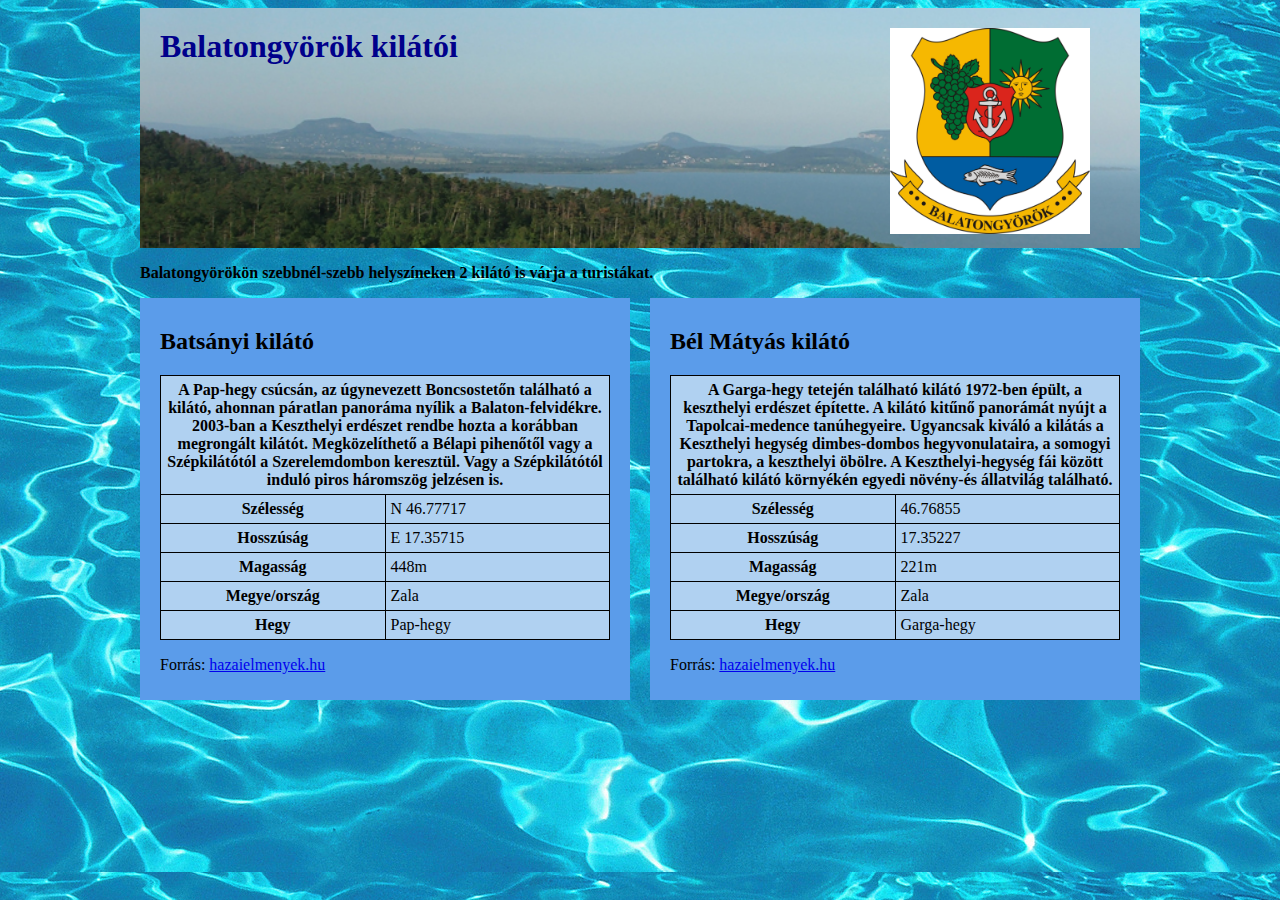
<file: balatongyorok/balatongyorok.html>
<!DOCTYPE html>
<html>

<head>
    <meta charset="UTF-8">
    <title>Balatongyörök kilátói</title>
    <link href='balatongyorok.css' type='text/css' rel='stylesheet'>
</head>

<body>
    <div class="content">
        <div class="header">
            <img class="cimer" src="cimer.jpg" />
            <h1>Balatongyörök kilátói</h1>
        </div>
        <p>
            <b>Balatongyörökön szebbnél-szebb helyszíneken 2 kilátó is várja a turistákat.</b>
        </p>

        <div class="panel align-left">

            <h2>Batsányi kilátó</h2>

            <table>
                <tr>
                    <td colspan="2">A Pap-hegy csúcsán, az úgynevezett Boncsostetőn található a kilátó, ahonnan páratlan panoráma nyílik
                        a Balaton-felvidékre. 2003-ban a Keszthelyi erdészet rendbe hozta a korábban megrongált kilátót.
                        Megközelíthető a Bélapi pihenőtől vagy a Szépkilátótól a Szerelemdombon keresztül. Vagy a Szépkilátótól
                        induló piros háromszög jelzésen is.
                    </td>
                </tr>
                <tr>
                    <td>Szélesség</td>
                    <td>N 46.77717 </td>
                </tr>
                <tr>
                    <td>Hosszúság</td>
                    <td>E 17.35715</td>
                </tr>
                <tr>
                    <td>Magasság</td>
                    <td>448m</td>
                </tr>
                <tr>
                    <td>Megye/ország</td>
                    <td>Zala</td>
                </tr>
                <tr>
                    <td>Hegy</td>
                    <td>Pap-hegy</td>
                </tr>
            </table>

            <p>Forrás:
                <a href="http://hazaielmenyek.hu" target="_blank">hazaielmenyek.hu</a>
            </p>

        </div>

        <div class="panel align-right">

            <h2>Bél Mátyás kilátó</h2>

            <table>
                <tr>
                    <td colspan="2">A Garga-hegy tetején található kilátó 1972-ben épült, a keszthelyi erdészet építette. A kilátó kitűnő
                        panorámát nyújt a Tapolcai-medence tanúhegyeire. Ugyancsak kiváló a kilátás a Keszthelyi hegység
                        dimbes-dombos hegyvonulataira, a somogyi partokra, a keszthelyi öbölre. A Keszthelyi-hegység fái
                        között található kilátó környékén egyedi növény-és állatvilág található.</td>
                </tr>
                <tr>
                    <td>Szélesség</td>
                    <td>46.76855</td>
                </tr>
                <tr>
                    <td>Hosszúság</td>
                    <td>17.35227</td>
                </tr>
                <tr>
                    <td>Magasság</td>
                    <td>221m</td>
                </tr>
                <tr>
                    <td>Megye/ország</td>
                    <td>Zala</td>
                </tr>
                <tr>
                    <td>Hegy</td>
                    <td>Garga-hegy</td>
                </tr>
            </table>

            <p>Forrás:
                <a href="http://hazaielmenyek.hu" target="_blank">hazaielmenyek.hu</a>
            </p>

        </div>

    </div>
</body>

</html>
</file>
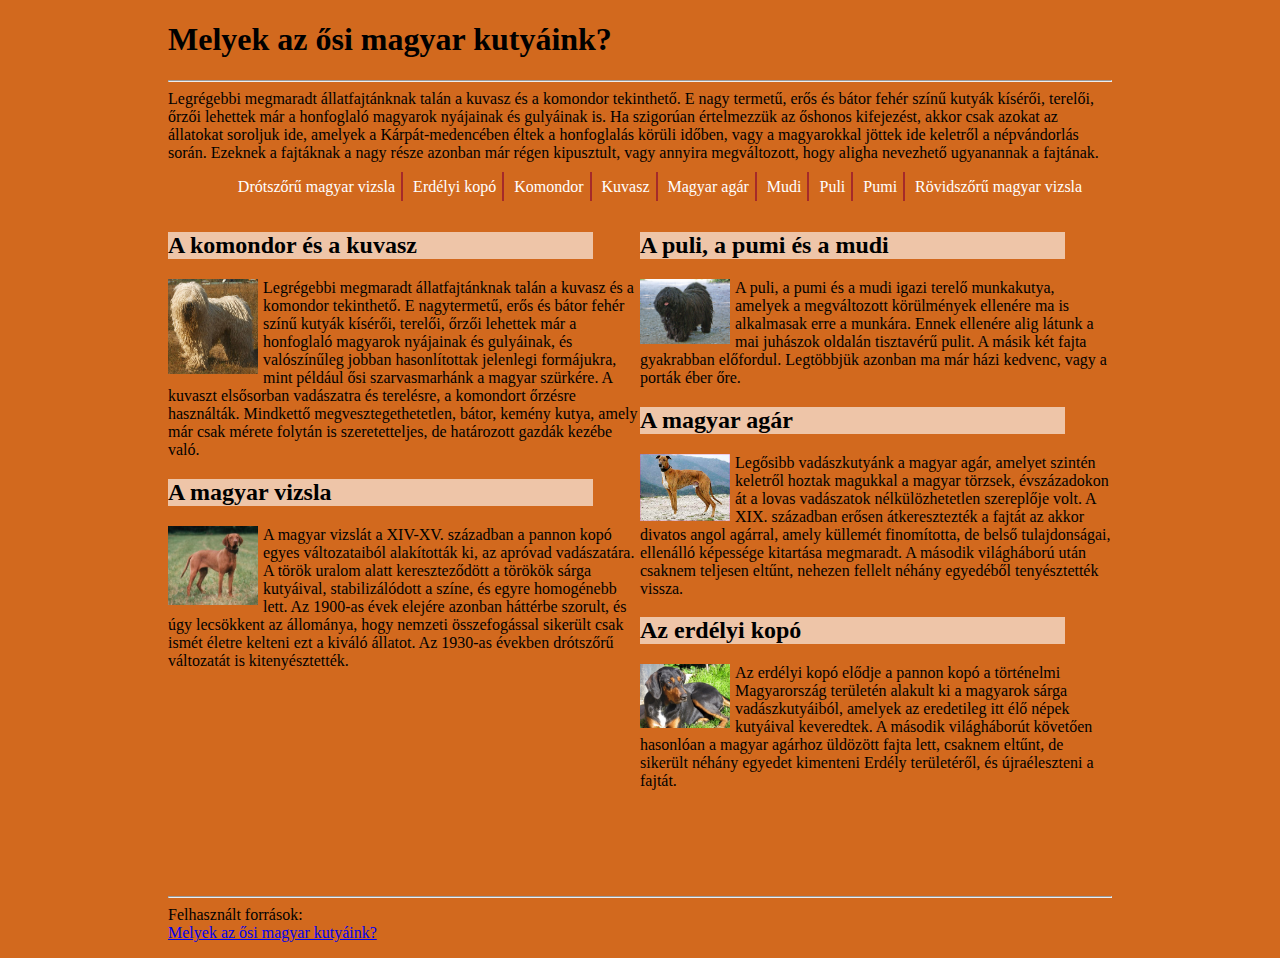
<file: kutya/magyarkutyak.html>
<!DOCTYPE html>
<html lang="hu">
<head>
    <meta charset="UTF-8">
    <link rel="stylesheet" href="magyarkutyak.css">
    <title>Magyarországi kutyafajták</title>
</head>
<body>
    <p>
        <h1>Melyek az ősi magyar kutyáink?</h1><hr>

Legrégebbi megmaradt állatfajtánknak talán a kuvasz és a komondor tekinthető. E nagy termetű, erős és bátor fehér színű kutyák kísérői, terelői, őrzői lehettek már a honfoglaló magyarok nyájainak és gulyáinak is.

Ha szigorúan értelmezzük az őshonos kifejezést, akkor csak azokat az állatokat soroljuk ide, amelyek a Kárpát-medencében éltek a honfoglalás körüli időben, vagy a magyarokkal jöttek ide keletről a népvándorlás során. Ezeknek a fajtáknak a nagy része azonban már régen kipusztult, vagy annyira megváltozott, hogy aligha nevezhető ugyanannak a fajtának.

<ul id="menü">
    <li class="menül">Drótszőrű magyar vizsla</li>
    <li class="menül">Erdélyi kopó</li>
    <li class="menül">Komondor</li>
    <li class="menül">Kuvasz</li>
    <li class="menül">Magyar agár</li>
    <li class="menül">Mudi</li>
    <li class="menül">Puli</li>
    <li class="menül">Pumi</li>
    <li id="menüu">Rövidszőrű magyar vizsla</li>
</ul>
<div id="bal">
<h2>A komondor és a kuvasz</h2>
<img src="komondor.jpg" id="komondor" class="kutya">
Legrégebbi megmaradt állatfajtánknak talán a kuvasz és a komondor tekinthető. E nagytermetű, erős és bátor fehér színű kutyák kísérői, terelői, őrzői lehettek már a honfoglaló magyarok nyájainak és gulyáinak, és valószínűleg jobban hasonlítottak jelenlegi formájukra, mint például ősi szarvasmarhánk a magyar szürkére. A kuvaszt elsősorban vadászatra és terelésre, a komondort őrzésre használták. Mindkettő megvesztegethetetlen, bátor, kemény kutya, amely már csak mérete folytán is szeretetteljes, de határozott gazdák kezébe való.

<h2>A magyar vizsla</h2>
<img src="vizsla.jpg" id="vizsla" class="kutya">
A magyar vizslát a XIV-XV. században a pannon kopó egyes változataiból alakították ki, az apróvad vadászatára. A török uralom alatt kereszteződött a törökök sárga kutyáival, stabilizálódott a színe, és egyre homogénebb lett. Az 1900-as évek elejére azonban háttérbe szorult, és úgy lecsökkent az állománya, hogy nemzeti összefogással sikerült csak ismét életre kelteni ezt a kiváló állatot. Az 1930-as években drótszőrű változatát is kitenyésztették.
</div>
<div id="jobb">
<h2>A puli, a pumi és a mudi</h2>
<img src="puli.jpg" id="puli" class="kutya">
A puli, a pumi és a mudi igazi terelő munkakutya, amelyek a megváltozott körülmények ellenére ma is alkalmasak erre a munkára. Ennek ellenére alig látunk a mai juhászok oldalán tisztavérű pulit. A másik két fajta gyakrabban előfordul. Legtöbbjük azonban ma már házi kedvenc, vagy a porták éber őre.

<h2>A magyar agár</h2>
<img src="agar.jpg" id="agar" class="kutya">
Legősibb vadászkutyánk a magyar agár, amelyet szintén keletről hoztak magukkal a magyar törzsek, évszázadokon át a lovas vadászatok nélkülözhetetlen szereplője volt. A XIX. században erősen átkeresztezték a fajtát az akkor divatos angol agárral, amely küllemét finomította, de belső tulajdonságai, ellenálló képessége kitartása megmaradt. A második világháború után csaknem teljesen eltűnt, nehezen fellelt néhány egyedéből tenyésztették vissza.

<h2>Az erdélyi kopó</h2>
<img src="kopo.jpg" id="kopo" class="kutya">
Az erdélyi kopó elődje a pannon kopó a történelmi Magyarország területén alakult ki a magyarok sárga vadászkutyáiból, amelyek az eredetileg itt élő népek kutyáival keveredtek. A második világháborút követően hasonlóan a magyar agárhoz üldözött fajta lett, csaknem eltűnt, de sikerült néhány egyedet kimenteni Erdély területéről, és újraéleszteni a fajtát.
</div>

<footer>
    <hr>
Felhasznált források:<br>
<a href="http://www.haziallat.hu/kutya/kutyafajtak/oshonos-kutyaink-kuvasz-komondor-magyar-vizsla-puli-pumi-mudi-magyar-agar-erdelyi-kopo/2235/">Melyek az ősi magyar kutyáink?</a>

</footer>
    </p>
</body>
</html>
</file>
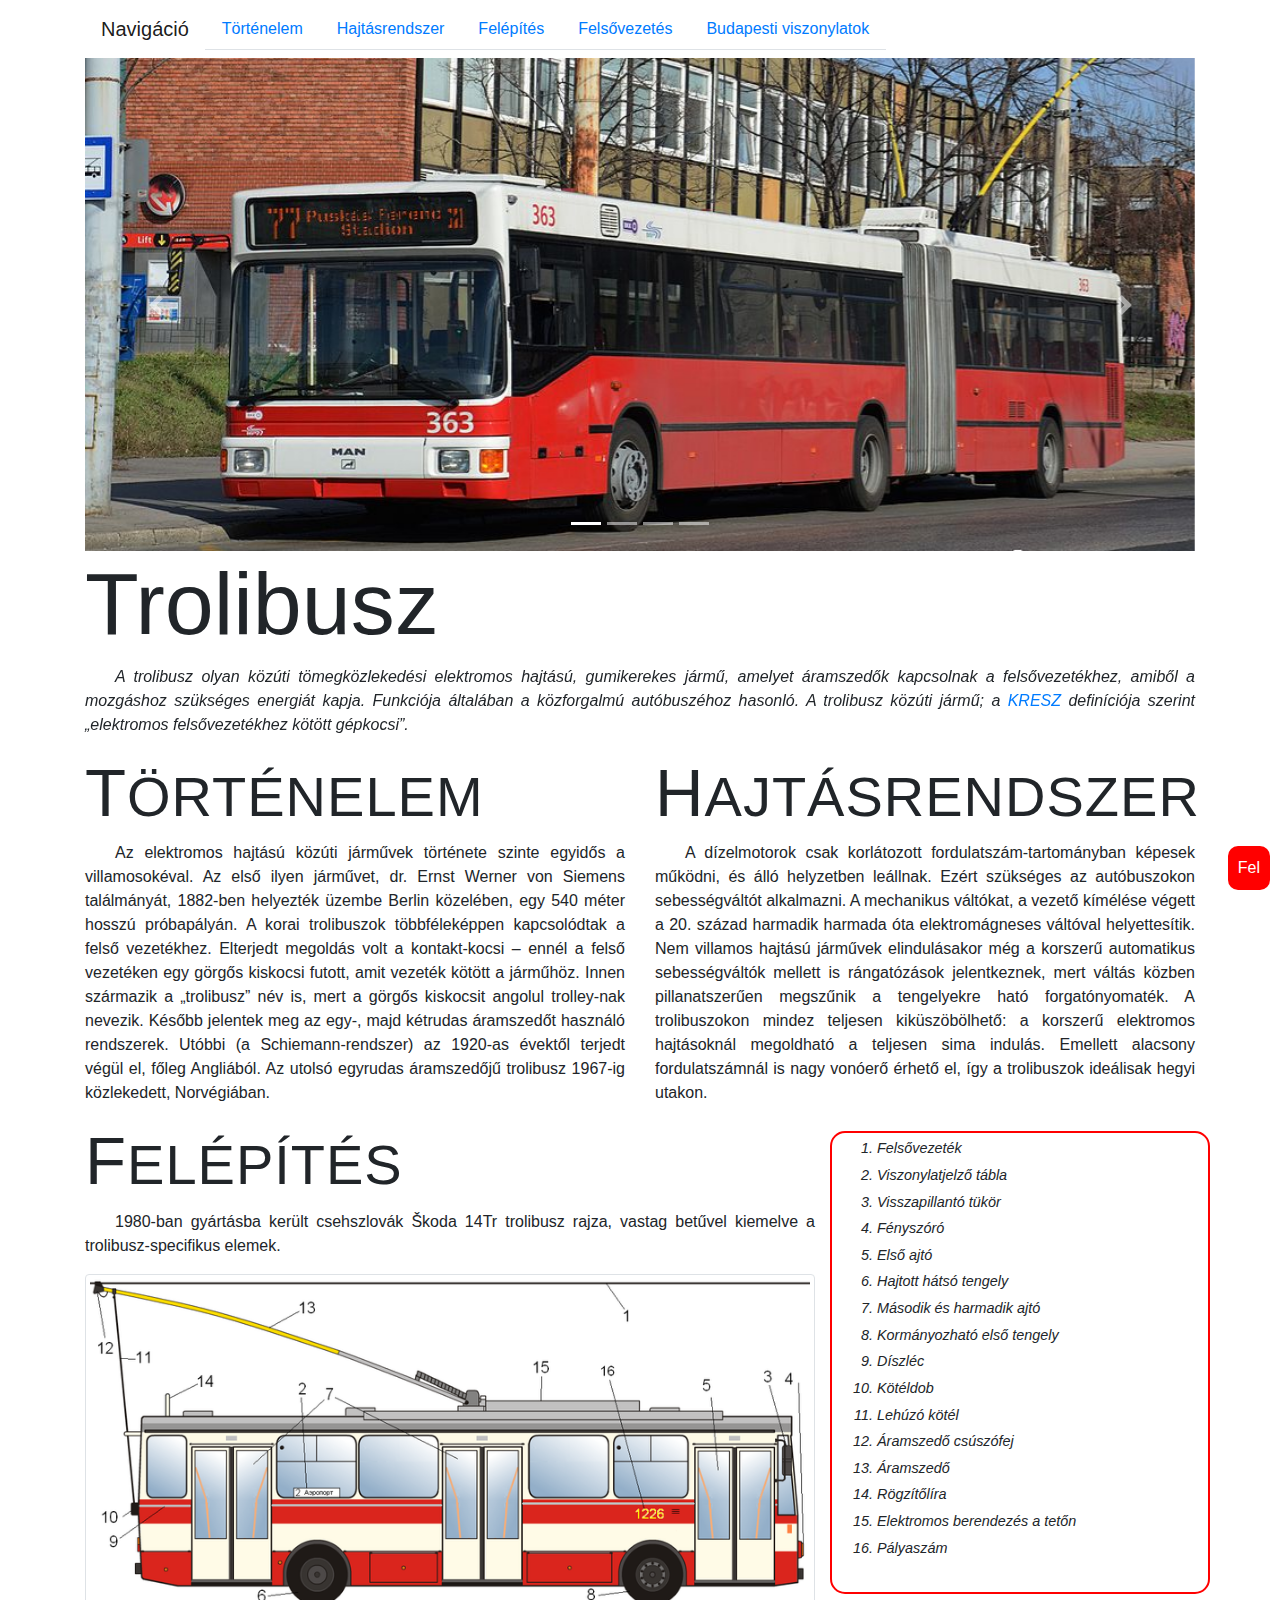
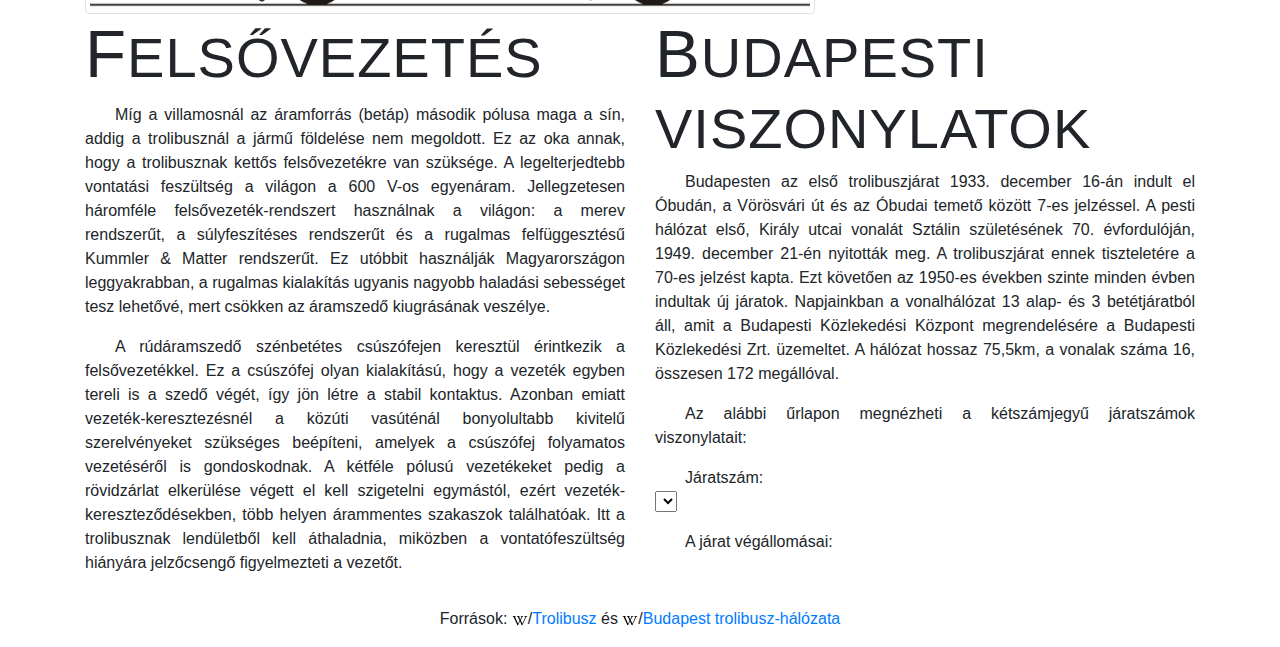
<file: web/troli.html>
<!DOCTYPE html>
<html lang="hu">

<head>
  <meta charset="utf-8">
  <title>Trolibuszok</title>
  <meta name="viewport" content="width=device-width, initial-scale=1">
  <link rel="stylesheet" href="troli.css">
  <link rel="stylesheet" href="css/bootstrap.min.css">
  <script src="js/jquery.min.js"></script>
  <script src="js/popper.min.js"></script>
  <script src="js/bootstrap.min.js"></script>
  <style>
  /* Make the image fully responsive */
  .carousel-inner img {
      width: 100%;
      height: 100%;
  }
  </style>
</head>

<body>

<div class="container">
<nav class="navbar navbar-expand-lg navbar-light bg-red">
  <a class="navbar-brand" href="#">Navigáció </a>
  <button class="navbar-toggler" type="button" data-toggle="collapse" data-target="#navbarNav" aria-controls="navbarNav" aria-expanded="false" aria-label="Toggle navigation">
    <span class="navbar-toggler-icon"></span>
  </button>
  <div class="collapse navbar-collapse" id="navbarNav">
    <ul class="nav nav-tabs bg-red">
      <li class="nav-item active">
        <a class="nav-link" href="#tortenelem">Történelem <span class="sr-only">(current)</span></a>
      </li>
      <li class="nav-item">
        <a class="nav-link" href="#hajtasrendszer">Hajtásrendszer</a>
      </li>
      <li class="nav-item">
        <a class="nav-link" href="#felepites">Felépítés</a>
      </li>
      <li class="nav-item">
        <a class="nav-link" href="#felsovezetes">Felsővezetés</a>
      </li>
      <li class="nav-item">
        <a class="nav-link" href="#viszonylatok">Budapesti viszonylatok</a>
      </li>        
    </ul>
  </div>
</nav>
</div>

<div id="slider" class="container carousel slide" data-ride="carousel">
  <!-- Indicators -->
  <ul class="carousel-indicators">
    <li data-target="#slider" data-slide-to="0" class="active"></li>
    <li data-target="#slider" data-slide-to="1"></li>
    <li data-target="#slider" data-slide-to="2"></li>
    <li data-target="#slider" data-slide-to="3"></li>
  </ul>  
  <!-- The slideshow -->
  <div class="carousel-inner">
    <div class="carousel-item active">
      <img src="01.jpg" alt="MAN NGE152" title="MAN NGE152">
    </div>
    <div class="carousel-item">
      <img src="02.jpg" alt="Ikarus 411T" title="Ikarus 411T">
    </div>
    <div class="carousel-item">
      <img src="03.jpg" alt="Solaris Trollino 18 III" title="Solaris Trollino 18 III">
    </div>
    <div class="carousel-item">
      <img src="04.jpg" alt="Ikarus 280T" title="Ikarus 280T">
    </div>
  </div>  
  <!-- Left and right controls -->
  <a class="carousel-control-prev" href="#slider" data-slide="prev">
    <span class="carousel-control-prev-icon"></span>
  </a>
  <a class="carousel-control-next" href="#slider" data-slide="next">
    <span class="carousel-control-next-icon"></span>
  </a>
</div>

  
<div class="container">
  <div class="row">
    <div class="col-lg-12">
	  <h1 class="display-2">Trolibusz</h1>
      <p id="def">A trolibusz olyan közúti tömegközlekedési elektromos hajtású, gumikerekes jármű, amelyet áramszedők kapcsolnak a felsővezetékhez, amiből a mozgáshoz szükséges energiát kapja. Funkciója általában a közforgalmú autóbuszéhoz hasonló. A trolibusz közúti jármű; a <a href="http://net.jogtar.hu/kresz">KRESZ</a> definíciója szerint „elektromos felsővezetékhez kötött gépkocsi”.</p>     
    </div>
  </div>
  <div class="row">
    <div class="col-lg-6" id="tortenelem">
      <h2 class="display-4">Történelem</h2>
      <p>Az elektromos hajtású közúti járművek története szinte egyidős a villamosokéval. Az első ilyen járművet, dr. Ernst Werner von Siemens találmányát, 1882-ben helyezték üzembe Berlin közelében, egy 540 méter hosszú próbapályán. A korai trolibuszok többféleképpen kapcsolódtak a felső vezetékhez. Elterjedt megoldás volt a kontakt-kocsi – ennél a felső vezetéken egy görgős kiskocsi futott, amit vezeték kötött a járműhöz. Innen származik a „trolibusz” név is, mert a görgős kiskocsit angolul trolley-nak nevezik. Később jelentek meg az egy-, majd kétrudas áramszedőt használó rendszerek. Utóbbi (a Schiemann-rendszer) az 1920-as évektől terjedt végül el, főleg Angliából. Az utolsó egyrudas áramszedőjű trolibusz 1967-ig közlekedett, Norvégiában.</p>
    </div>
    <div class="col-lg-6" id="hajtasrendszer">
      <h2 class="display-4">Hajtásrendszer</h2>
      <p>A dízelmotorok csak korlátozott fordulatszám-tartományban képesek működni, és álló helyzetben leállnak. Ezért szükséges az autóbuszokon sebességváltót alkalmazni. A mechanikus váltókat, a vezető kímélése végett a 20. század harmadik harmada óta elektromágneses váltóval helyettesítik. Nem villamos hajtású járművek elindulásakor még a korszerű automatikus sebességváltók mellett is rángatózások jelentkeznek, mert váltás közben pillanatszerűen megszűnik a tengelyekre ható forgatónyomaték. A trolibuszokon mindez teljesen kiküszöbölhető: a korszerű elektromos hajtásoknál megoldható a teljesen sima indulás. Emellett alacsony fordulatszámnál is nagy vonóerő érhető el, így a trolibuszok ideálisak hegyi utakon.</p>
    </div>
   </div>
   <div class="row">
    <div class="col-lg-8" id="felepites">
      <h2 class="display-4">Felépítés</h2> 
      <p>1980-ban gyártásba került csehszlovák Škoda 14Tr trolibusz rajza, vastag betűvel kiemelve a trolibusz-specifikus elemek.</p>
      
      <img src="jarmu.png" class="img-thumbnail" alt="Trolibusz felépítése" title="Trolibusz felépítése"/>      
     </div>
     <div class="col-lg-4" id="magyarazat">
      <ol>
        <li>Felsővezeték</li>
        <li>Viszonylatjelző tábla</li>
        <li>Visszapillantó tükör</li>
        <li>Fényszóró</li>
        <li>Első ajtó</li>
        <li>Hajtott hátsó tengely</li>
        <li>Második és harmadik ajtó</li>
        <li>Kormányozható első tengely</li>
        <li>Díszléc</li>
        <li>Kötéldob</li>
        <li>Lehúzó kötél</li>
        <li>Áramszedő csúszófej</li>
        <li>Áramszedő</li>
        <li>Rögzítőlíra</li>
        <li>Elektromos berendezés a tetőn</li>
        <li>Pályaszám</li>
      </ol>
     </div>
    </div>
    <div class="row">
    <div class="col-lg-6" id="felsovezetes">
      <h2 class="display-4">Felsővezetés</h2>        
      <p>Míg a villamosnál az áramforrás (betáp) második pólusa maga a sín, addig a trolibusznál a jármű földelése nem megoldott. Ez az oka annak, hogy a trolibusznak kettős felsővezetékre van szüksége. A legelterjedtebb vontatási feszültség a világon a 600 V-os egyenáram. Jellegzetesen háromféle felsővezeték-rendszert használnak a világon: a merev rendszerűt, a súlyfeszítéses rendszerűt és a rugalmas felfüggesztésű Kummler & Matter rendszerűt. Ez utóbbit használják Magyarországon leggyakrabban, a rugalmas kialakítás ugyanis nagyobb haladási sebességet tesz lehetővé, mert csökken az áramszedő kiugrásának veszélye.</p>
      <p>A rúdáramszedő szénbetétes csúszófejen keresztül érintkezik a felsővezetékkel. Ez a csúszófej olyan kialakítású, hogy a vezeték egyben tereli is a szedő végét, így jön létre a stabil kontaktus. Azonban emiatt vezeték-keresztezésnél a közúti vasúténál bonyolultabb kivitelű szerelvényeket szükséges beépíteni, amelyek a csúszófej folyamatos vezetéséről is gondoskodnak. A kétféle pólusú vezetékeket pedig a rövidzárlat elkerülése végett el kell szigetelni egymástól, ezért vezeték-kereszteződésekben, több helyen árammentes szakaszok találhatóak. Itt a trolibusznak lendületből kell áthaladnia, miközben a vontatófeszültség hiányára jelzőcsengő figyelmezteti a vezetőt.</p>      
    </div>
    <div class="col-lg-6" id="viszonylatok">
      <h2 class="display-4">Budapesti viszonylatok</h2> 
      <p>Budapesten az első trolibuszjárat 1933. december 16-án indult el Óbudán, a Vörösvári út és az Óbudai temető között 7-es jelzéssel. A pesti hálózat első, Király utcai vonalát Sztálin születésének 70. évfordulóján, 1949. december 21-én nyitották meg. A trolibuszjárat ennek tiszteletére a 70-es jelzést kapta. Ezt követően az 1950-es években szinte minden évben indultak új járatok. Napjainkban a vonalhálózat 13 alap- és 3 betétjáratból áll, amit a Budapesti Közlekedési Központ megrendelésére a Budapesti Közlekedési Zrt. üzemeltet. A hálózat hossaz 75,5km, a vonalak száma 16, összesen 172 megállóval.</p>
      <p>Az alábbi űrlapon megnézheti a kétszámjegyű járatszámok viszonylatait:</p>
      <form method="post">
      <p>Járatszám: 
      <br>
      <select onclick="vegallomasKiiras(this.value)">       
      <script>
        vegallomasNevek.forEach(jaratKiiras);
      </script>
      </select>
      </p>
      <p>A járat végállomásai:<br>
      <b id="vegallomasok">
        <script>vegallomasKiiras("70");</script>
      </b>
      </p>
      </form>
    </div>
  </div>
  <button onclick="fel()" id="felGomb" title="Az oldal tetejére">Fel</button> 
</div>
<footer class="text-center py-3">Források:
    <img src="wikiindexico.png">/<a href="https://hu.wikipedia.org/wiki/Trolibusz" target="_blank">Trolibusz</a>
    és
    <img src="wikiindexico.png">/<a href="https://hu.wikipedia.org/wiki/Budapest_trolibuszvonal-hálózata" target="_blank">Budapest trolibusz-hálózata</a>
</footer>

</body>
</html>
</file>
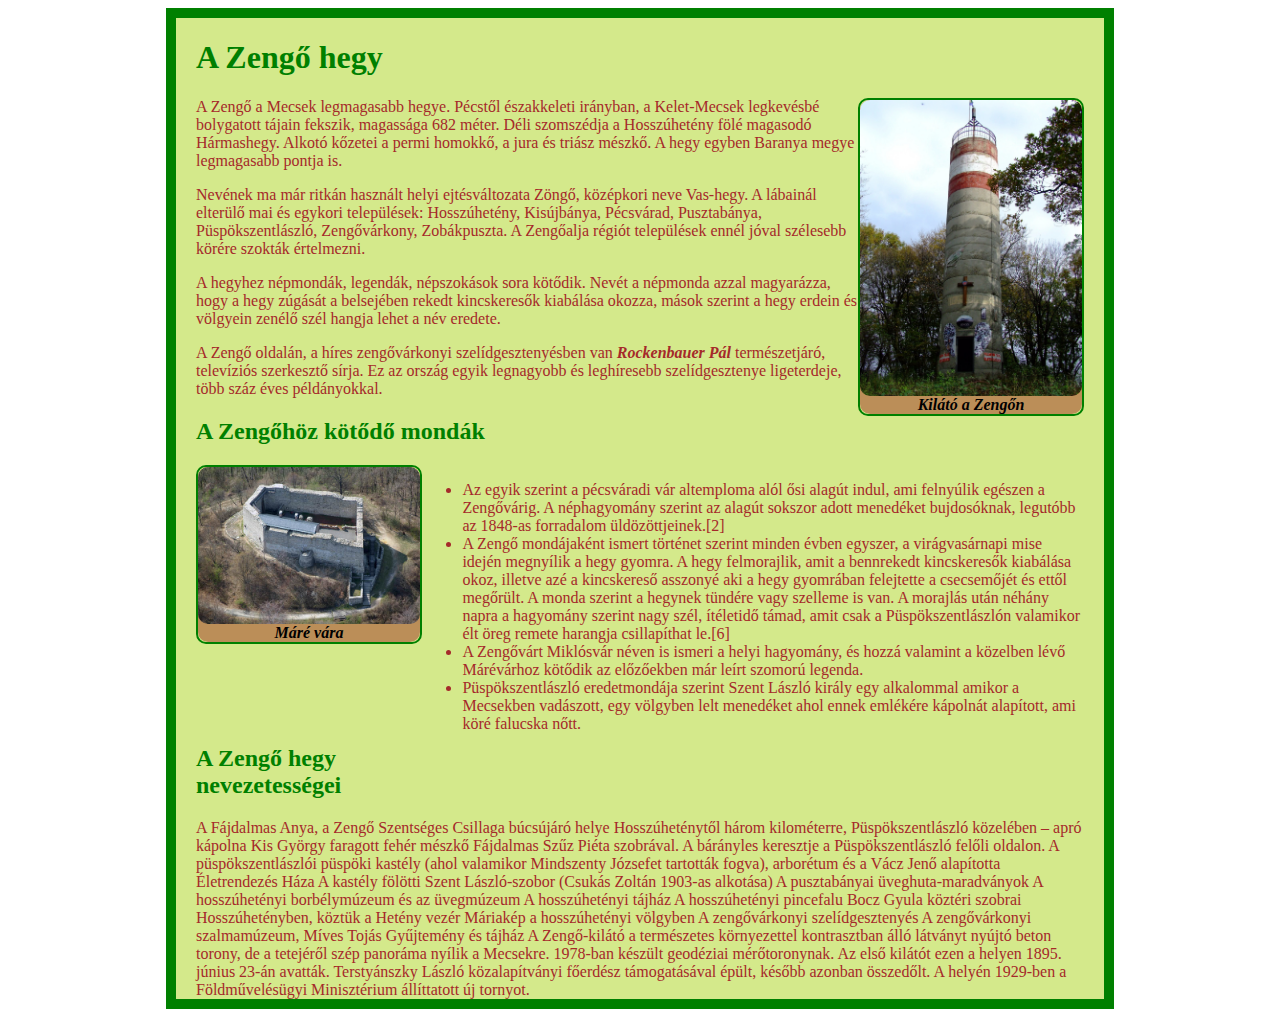
<file: zengőhegy/Zengő.html>
<!DOCTYPE html>
<html>
<head>
	 <link rel="stylesheet" href="Zengő.css">
	 <meta charset="utf8">
	 <title>Zengő</title>
</head>
<body>
    <div id="content" >
	<h1>A Zengő hegy</h1>
    <div id="kepkeretright">
        <img src="zengokilato.jpg"  id="imageright">
        <p class="kepszoveg"><b><i>Kilátó a Zengőn</i></b></p>
    </div>
	<p>A Zengő a Mecsek legmagasabb hegye. Pécstől északkeleti irányban, a Kelet-Mecsek legkevésbé bolygatott tájain fekszik, magassága 682 méter. Déli szomszédja a Hosszúhetény fölé magasodó Hármashegy. Alkotó kőzetei a permi homokkő, a jura és triász mészkő. A hegy egyben Baranya megye legmagasabb pontja is.</p>

	<p>Nevének ma már ritkán használt helyi ejtésváltozata Zöngő, középkori neve Vas-hegy. A lábainál elterülő mai és egykori települések: Hosszúhetény, Kisújbánya, Pécsvárad, Pusztabánya, Püspökszentlászló, Zengővárkony, Zobákpuszta. A Zengőalja régiót települések ennél jóval szélesebb körére szokták értelmezni.</p>

	<p>A hegyhez népmondák, legendák, népszokások sora kötődik. Nevét a népmonda azzal magyarázza, hogy a hegy zúgását a belsejében rekedt kincskeresők kiabálása okozza, mások szerint a hegy erdein és völgyein zenélő szél hangja lehet a név eredete.</p>

	<p>A Zengő oldalán, a híres zengővárkonyi szelídgesztenyésben van <b><i>Rockenbauer Pál</i></b> természetjáró, televíziós szerkesztő sírja. Ez az ország egyik legnagyobb és leghíresebb szelídgesztenye ligeterdeje, több száz éves példányokkal. </p>
	<h2>A Zengőhöz kötődő mondák</h2>
    <div id="kepkeretleft">
        <img src="marevar.jpg" id="imageleft">
        <p class="kepszoveg"><b><i>Máré vára</i></b></p>
    </div>
	<ul>
        <li>Az egyik szerint a pécsváradi vár altemploma alól ősi alagút indul, ami felnyúlik egészen a Zengővárig. A néphagyomány szerint az alagút sokszor adott menedéket bujdosóknak, legutóbb az 1848-as forradalom üldözöttjeinek.[2]

        </li>
        <li>A Zengő mondájaként ismert történet szerint minden évben egyszer, a virágvasárnapi mise idején megnyílik a hegy gyomra. A hegy felmorajlik, amit a bennrekedt kincskeresők kiabálása okoz, illetve azé a kincskereső asszonyé aki a hegy gyomrában felejtette a csecsemőjét és ettől megőrült. A monda szerint a hegynek tündére vagy szelleme is van. A morajlás után néhány napra a hagyomány szerint nagy szél, ítéletidő támad, amit csak a Püspökszentlászlón valamikor élt öreg remete harangja csillapíthat le.[6]

        </li>
        <li>A Zengővárt Miklósvár néven is ismeri a helyi hagyomány, és hozzá valamint a közelben lévő Márévárhoz kötődik az előzőekben már leírt szomorú legenda.

        </li>
        <li>Püspökszentlászló eredetmondája szerint Szent László király egy alkalommal amikor a Mecsekben vadászott, egy völgyben lelt menedéket ahol ennek emlékére kápolnát alapított, ami köré falucska nőtt. 

        </li>
    </ul>
    
	<div id="nemjo"><h2>A Zengő hegy nevezetességei</h2></div>
	A Fájdalmas Anya, a Zengő Szentséges Csillaga búcsújáró helye Hosszúheténytől három kilométerre, Püspökszentlászló közelében – apró kápolna Kis György faragott fehér mészkő Fájdalmas Szűz Piéta szobrával.
A bárányles keresztje a Püspökszentlászló felőli oldalon.
A püspökszentlászlói püspöki kastély (ahol valamikor Mindszenty Józsefet tartották fogva), arborétum és a Vácz Jenő alapította Életrendezés Háza
A kastély fölötti Szent László-szobor (Csukás Zoltán 1903-as alkotása)
A pusztabányai üveghuta-maradványok
A hosszúhetényi borbélymúzeum és az üvegmúzeum
A hosszúhetényi tájház
A hosszúhetényi pincefalu
Bocz Gyula köztéri szobrai Hosszúhetényben, köztük a Hetény vezér
Máriakép a hosszúhetényi völgyben
A zengővárkonyi szelídgesztenyés
A zengővárkonyi szalmamúzeum, Míves Tojás Gyűjtemény és tájház
A Zengő-kilátó a természetes környezettel kontrasztban álló látványt nyújtó beton torony, de a tetejéről szép panoráma nyílik a Mecsekre. 1978-ban készült geodéziai mérőtoronynak. Az első kilátót ezen a helyen 1895. június 23-án avatták. Terstyánszky László közalapítványi főerdész támogatásával épült, később azonban összedőlt. A helyén 1929-ben a Földművelésügyi Minisztérium állíttatott új tornyot.
    </div>
</body>
</html>
</file>
<file: balatongyorok/balatongyorok.css>
body { background: url(back.jpg); }
.content { margin: 0 auto; width: 1000px; }
.header { min-width: 650px; max-width: 1000px; height: 240px; background: url('panorama.jpg');
background-size: 100%;
background-position-y: center; }
.header .crest { float: right; margin-right: 50px; margin-top: 20px; }
.header h1 { color: darkblue; float: left; margin-left: 20px; margin-top: 20px; }

.panel { width: 450px; background: #5B9CEA; padding: 10px 20px; }
.align-left { float: left; }
.align-right { float: right; }
table { background: #B0D1F1; border-collapse: collapse; }
table, td { border: 1px solid black; }
td { padding: 5px; width: 50%; }
tr td:first-child { text-align: center; font-weight: bold; }
.cimer{
    float: right;
    margin-right: 50px; margin-top: 20px;
    width: 200px;
    height: auto;
}
</file>
<file: kutya/magyarkutyak.css>
#menü{
    list-style-type: none;
    text-align: center;
    color: white;
}
.menül{
    display: inline;
    padding: 6px;
    border-right: 2px solid brown;
}
#menüu{
    display: inline;
    padding: 6px;
}
#bal{
    float: left;
    width: 50%;
}
#jobb{
    float: right;
    width: 50%;
}
html{
    width: 960px;
    margin: auto;
    background-color: chocolate;
}
.kutya{
    width: 90px;
    height: auto;
    float: left;
    margin-right: 5px;
}
h2{
    background-color: rgba(255, 255, 255, 0.616);
    width: 90%;
}
footer{
    margin-top: 700px;
}
</file>
<file: web/troli.css>
h2{
  letter-spacing: 1px;
  margin-top: 20px;
  margin-bottom: 20px;
  text-transform: uppercase;
}

h2:first-letter {
  font-size: 120%;
  margin-top: 50px;
}

p{
  text-indent: 30px;
  text-align: justify;
}

#def{
  font-style: italic;
  text-align: justify;
}

#jaratviszonylatok{
  text-align: center;
  border: 2px solid red;
  border-radius: 15px;
  margin-bottom: 100px;
}

#jaratviszonylatok p{
  text-indent: 0px;
  text-align: center;
}

#magyarazat{
  border: 2px solid red;
  border-radius: 15px;
  margin: 10px 0px 20px;
}

#magyarazat ol li{
  margin: 5px -10px 0px;
  font-style: italic;
  font-size: 90%;
}

#felGomb {
  position: fixed;
  bottom: 10px;
  right: 10px;
  z-index: 99; 
  border: none;
  outline: none;
  background-color: red;
  color: white;
  cursor: pointer;
  padding: 10px;
  border-radius: 10px; 
  }
#felGomb:hover{
  background-color: #555;
}
</file>
<file: zengőhegy/Zengő.css>
#content{
	width: 888px;
    margin: auto;
    background-color: rgb(212, 233, 139);
    border: 10px green solid;
    padding-left: 20px;
    padding-right: 20px;
    color: brown;
}
#imageright{
	float: right;
    width: 100%;
    border-radius: 10px 10px 10px 10px;
}
#imageleft{
	float: left;
    width: 100%;
    border-radius: 10px 10px 10px 10px;
    
}
.kepszoveg{
	color: black;
    text-align: center;
    background-color: rgb(187, 142, 88);
    margin: auto;
    border-radius: 10px 10px 10px 10px;
}
#kepkeretright{
    border: 2px green solid;
    width: 25%;
    float: right;
    border-radius: 10px 10px 10px 10px;
}
#kepkeretleft{
    border: 2px green solid;
    width: 25%;
    float: left;
    border-radius: 10px 10px 10px 10px;
}
ul{
    width: 70%;
    float: right;
}
#nemjo{
    margin-top: 300px;
    width: 100%;
    height: auto;
}
h1{
    color: green;
}
h2{
    color: green;
}
</file>
